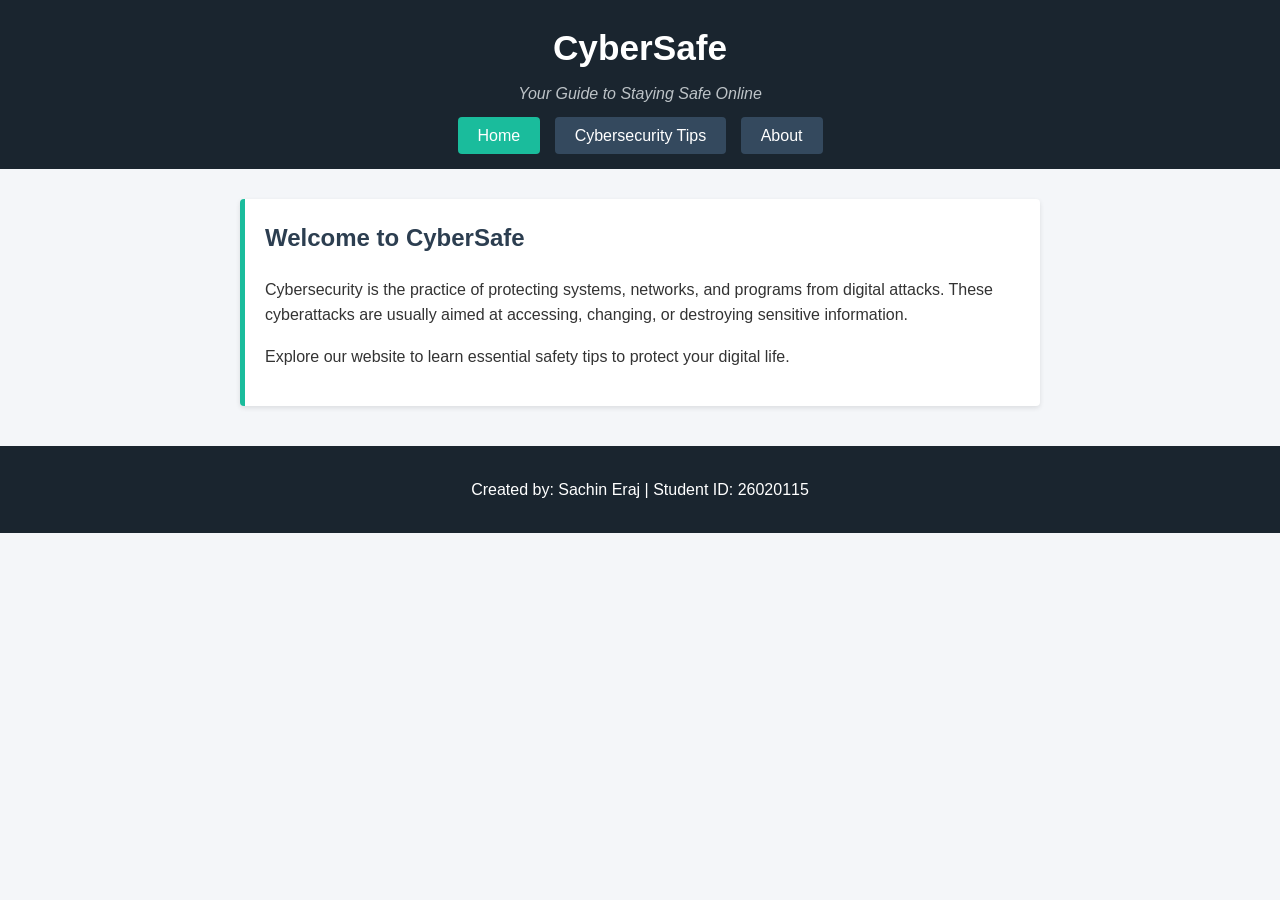
<file: index.html>
<!DOCTYPE html>
<html lang="en">
<head>
    <meta charset="UTF-8">
    <meta name="viewport" content="width=device-width, initial-scale=1.0">
    <title>CyberSafe - Home</title>
    <link rel="stylesheet" href="style.css">
</head>
<body>
    <header>
        <h1>CyberSafe</h1>
        <p class="tagline">Your Guide to Staying Safe Online</p>
        <nav>
            <a href="index.html" class="active">Home</a>
            <a href="tips.html">Cybersecurity Tips</a>
            <a href="about.html">About</a>
        </nav>
    </header>

    <main>
        <section class="card">
            <h2>Welcome to CyberSafe</h2>
            <p>Cybersecurity is the practice of protecting systems, networks, and programs from digital attacks. These cyberattacks are usually aimed at accessing, changing, or destroying sensitive information.</p>
            <p>Explore our website to learn essential safety tips to protect your digital life.</p>
        </section>
    </main>

    <footer>
        <p>Created by: Sachin Eraj | Student ID: 26020115 </p>
    </footer>
</body>
</html>
</file>
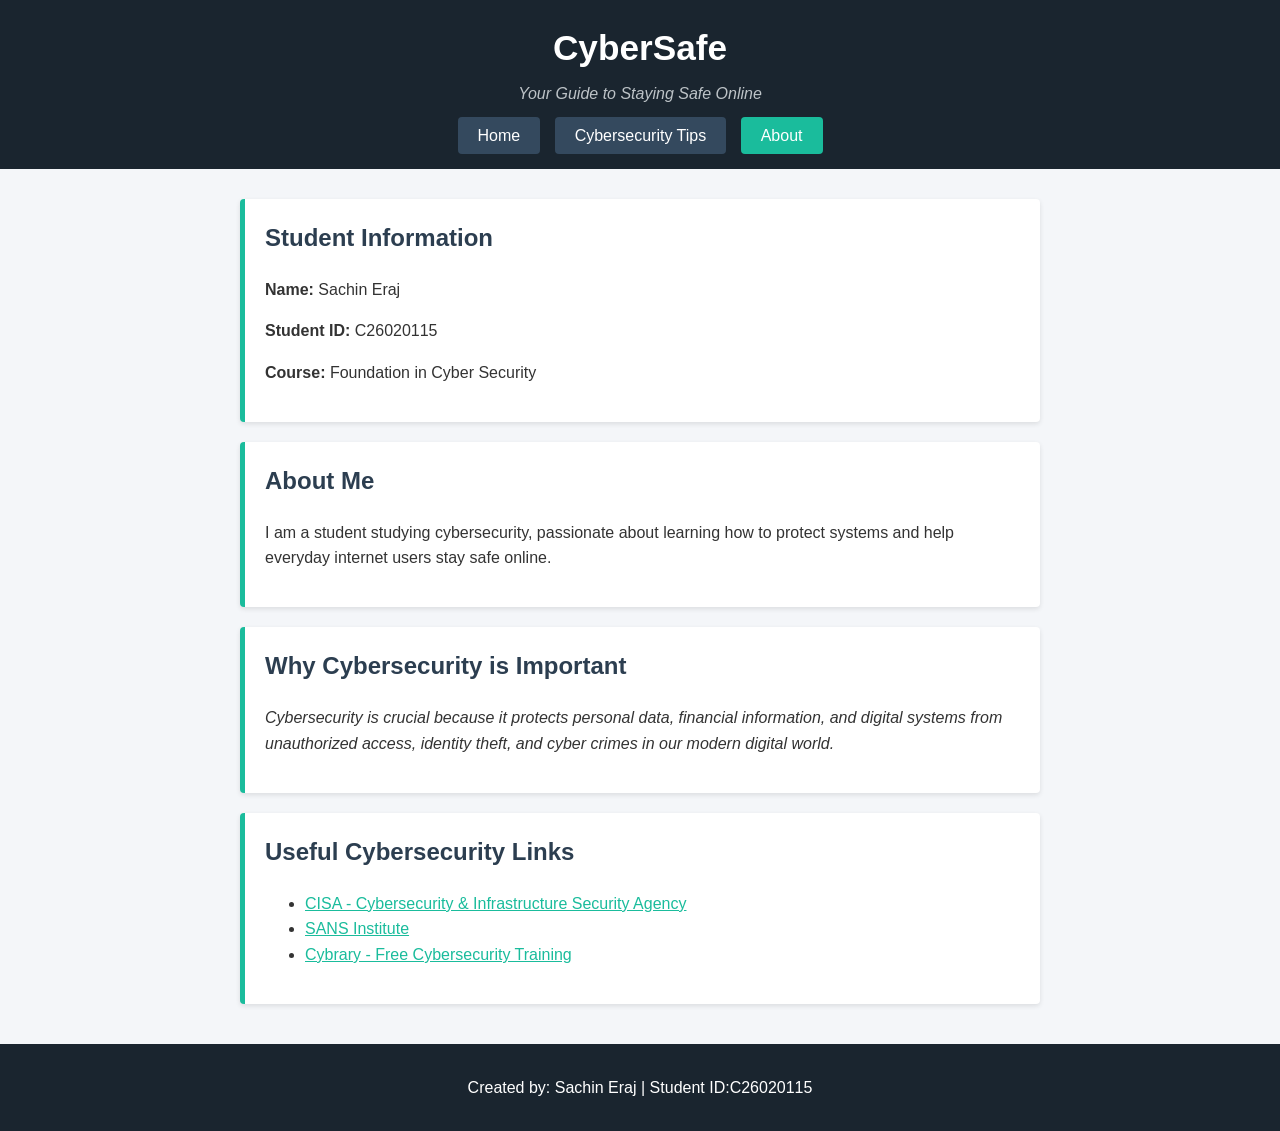
<file: about.html>
<!DOCTYPE html>
<html lang="en">
<head>
    <meta charset="UTF-8">
    <meta name="viewport" content="width=device-width, initial-scale=1.0">
    <title>CyberSafe - About</title>
    <link rel="stylesheet" href="style.css">
</head>
<body>
    <header>
        <h1>CyberSafe</h1>
        <p class="tagline">Your Guide to Staying Safe Online</p>
        <nav>
            <a href="index.html">Home</a>
            <a href="tips.html">Cybersecurity Tips</a>
            <a href="about.html" class="active">About</a>
        </nav>
    </header>

    <main>
        <section class="card">
            <h2>Student Information</h2>
            <p><strong>Name:</strong> Sachin Eraj</p>
            <p><strong>Student ID:</strong> C26020115</p>
            <p><strong>Course:</strong> Foundation in Cyber Security</p>
        </section>

        <section class="card">
            <h2>About Me</h2>
            <p>I am a student studying cybersecurity, passionate about learning how to protect systems and help everyday internet users stay safe online.</p>
        </section>

        <section class="card">
            <h2>Why Cybersecurity is Important</h2>
            <p><i>Cybersecurity is crucial because it protects personal data, financial information, and digital systems from unauthorized access, identity theft, and cyber crimes in our modern digital world.</i></p>
        </section>

        <section class="card">
            <h2>Useful Cybersecurity Links</h2>
            <ul>
                <li><a href="https://www.cisa.gov" target="_blank">CISA - Cybersecurity & Infrastructure Security Agency</a></li>
                <li><a href="https://www.sans.org" target="_blank">SANS Institute</a></li>
                <li><a href="https://www.cybrary.it" target="_blank">Cybrary - Free Cybersecurity Training</a></li>
            </ul>
        </section>
    </main>

    <footer>
        <p>Created by: Sachin Eraj | Student ID:C26020115</p>
    </footer>
</body>
</html>
</file>
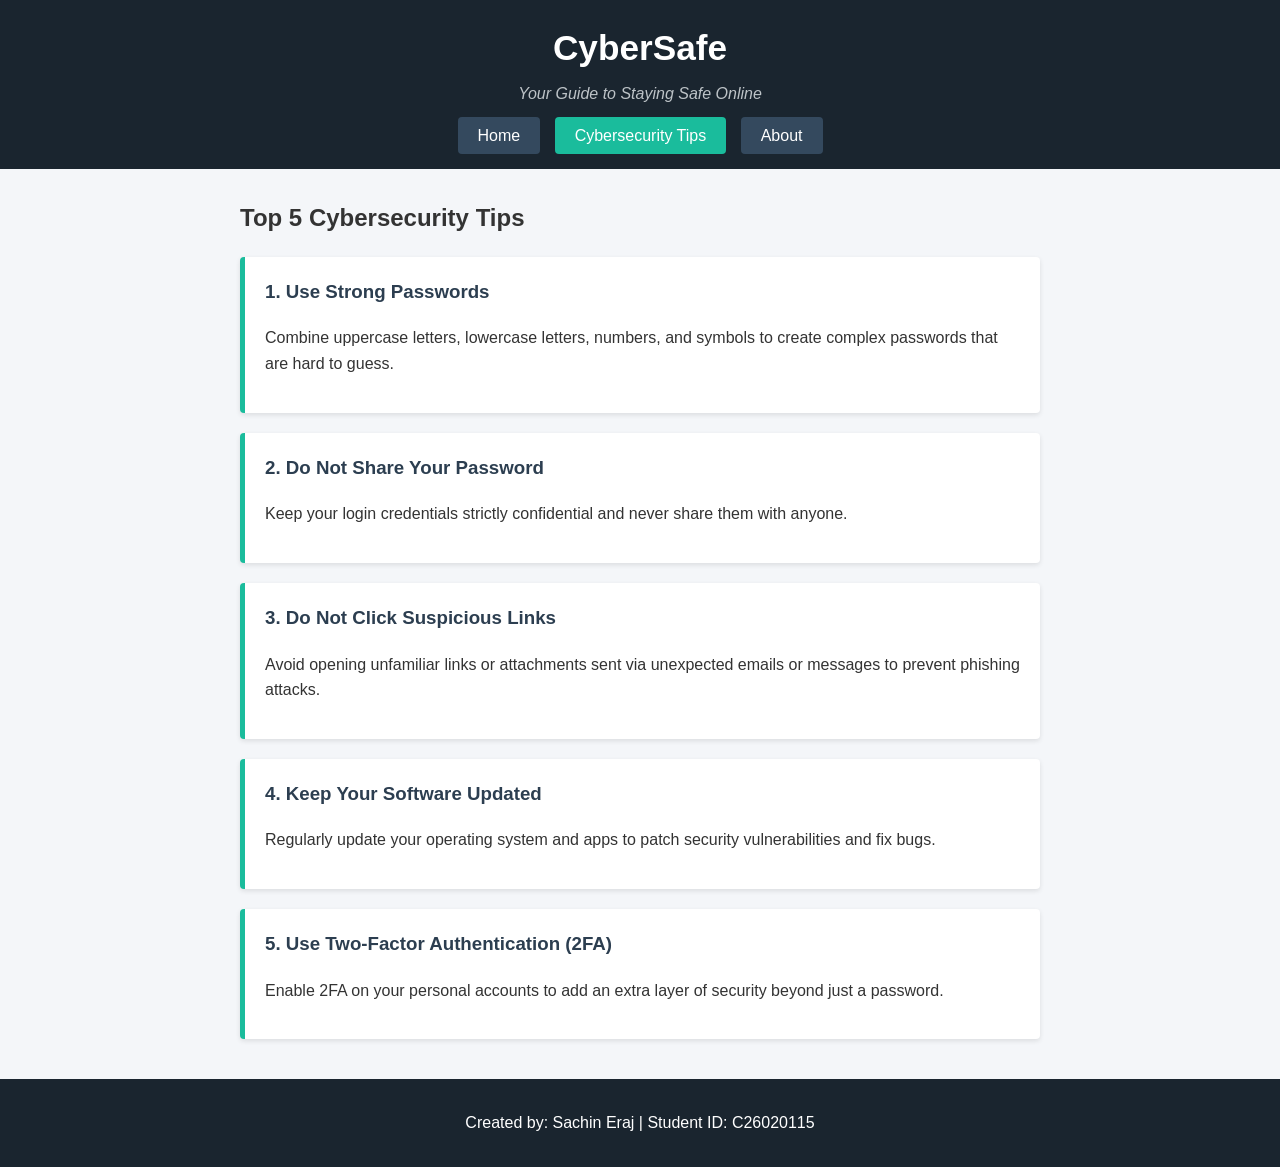
<file: tips.html>
<!DOCTYPE html>
<html lang="en">
<head>
    <meta charset="UTF-8">
    <meta name="viewport" content="width=device-width, initial-scale=1.0">
    <title>CyberSafe - Tips</title>
    <link rel="stylesheet" href="style.css">
</head>
<body>
    <header>
        <h1>CyberSafe</h1>
        <p class="tagline">Your Guide to Staying Safe Online</p>
        <nav>
            <a href="index.html">Home</a>
            <a href="tips.html" class="active">Cybersecurity Tips</a>
            <a href="about.html">About</a>
        </nav>
    </header>

    <main>
        <h2>Top 5 Cybersecurity Tips</h2>
        <div class="tip-card">
            <h3>1. Use Strong Passwords</h3>
            <p>Combine uppercase letters, lowercase letters, numbers, and symbols to create complex passwords that are hard to guess.</p>
        </div>
        <div class="tip-card">
            <h3>2. Do Not Share Your Password</h3>
            <p>Keep your login credentials strictly confidential and never share them with anyone.</p>
        </div>
        <div class="tip-card">
            <h3>3. Do Not Click Suspicious Links</h3>
            <p>Avoid opening unfamiliar links or attachments sent via unexpected emails or messages to prevent phishing attacks.</p>
        </div>
        <div class="tip-card">
            <h3>4. Keep Your Software Updated</h3>
            <p>Regularly update your operating system and apps to patch security vulnerabilities and fix bugs.</p>
        </div>
        <div class="tip-card">
            <h3>5. Use Two-Factor Authentication (2FA)</h3>
            <p>Enable 2FA on your personal accounts to add an extra layer of security beyond just a password.</p>
        </div>
    </main>

    <footer>
        <p>Created by: Sachin Eraj | Student ID: C26020115</p>
    </footer>
</body>
</html>
</file>
<file: style.css>
body {
    font-family: Arial, sans-serif;
    margin: 0;
    padding: 0;
    background-color: #f4f6f9;
    color: #333333;
    line-height: 1.6;
}

header {
    background-color: #1a252f;
    color: #ffffff;
    text-align: center;
    padding: 20px 0;
}

header h1 {
    margin: 0;
    font-size: 2.2rem;
}

.tagline {
    font-style: italic;
    margin-top: 5px;
    color: #bdc3c7;
}

nav {
    margin-top: 15px;
}

nav a {
    color: #ffffff;
    text-decoration: none;
    padding: 10px 20px;
    margin: 0 5px;
    background-color: #34495e;
    border-radius: 4px;
    transition: background-color 0.3s;
}

nav a:hover, nav a.active {
    background-color: #1abc9c;
}

main {
    max-width: 800px;
    margin: 30px auto;
    padding: 0 20px;
}

.card, .tip-card {
    background-color: #ffffff;
    padding: 20px;
    margin-bottom: 20px;
    border-left: 5px solid #1abc9c;
    border-radius: 4px;
    box-shadow: 0 2px 5px rgba(0, 0, 0, 0.1);
}

.card h2, .tip-card h3 {
    margin-top: 0;
    color: #2c3e50;
}

footer {
    text-align: center;
    padding: 15px;
    background-color: #1a252f;
    color: #ffffff;
    margin-top: 40px;
}

a {
    color: #1abc9c;
}
</file>
